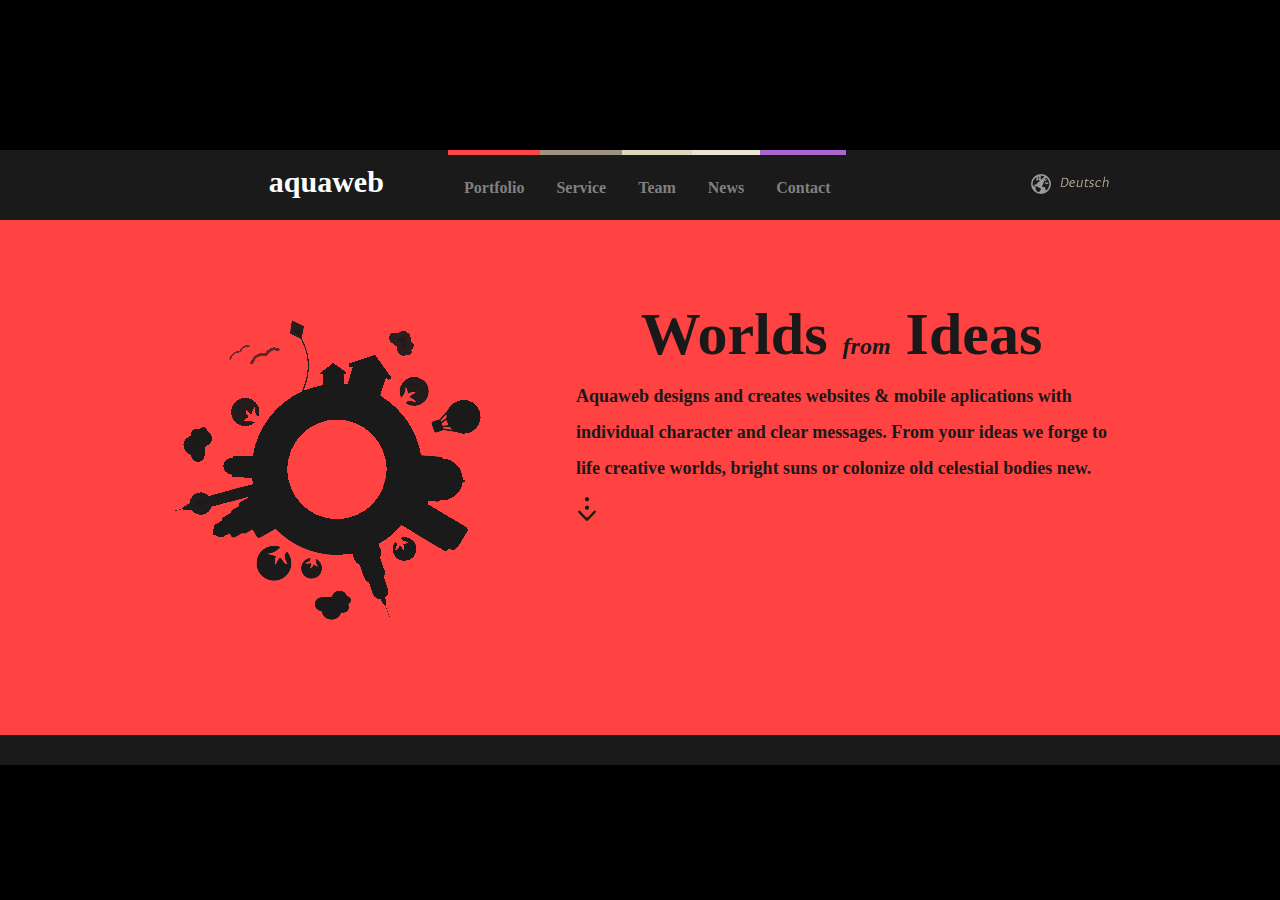
<file: test2/site/index.html>
<!DOCTYPE HTML PUBLIC "-//W3C//DTD HTML 4.01 Transitional//EN"
"http://www.w3.org/TR/html4/loose.dtd">
<html>
<head>
<meta http-equiv="Content-Type" content="text/html; charset=windows-1251">
<title>aquaweb studio</title>
<link href="style.css" rel="stylesheet" type="text/css">
</head>
<body>


<div id="main_div">
	
    <!--insert main menu -->
	<div style="width:100%; height:70px; background-color:#1A1A1A;">
		<div id="logo">
  	 		<a href="index.html"><span>aquaweb</span>
		</div>
        
		<div class="mmenu">
			<div style="border-top:5px solid #FF4444;"><a href="portfolio.html">Portfolio</a></div>
			<div style="border-top:5px solid #9E9381;"><a href="service.html">Service</a></div>
			<div style="border-top:5px solid #DCD6BC;"><a href="team.html">Team</a></div>
			<div style="border-top:5px solid #EBE5D3;"><a href="news.html">News</a></div>
			<div style="border-top:5px solid #AA66CC;"><a href="contact.html">Contact</a></div>
		</div>
        
		<div id="lang">
        	<a href="index.html"><img src="images/lang.gif"></a>
		</div>
	</div>
	<!--end main menu -->

	<!--insert main window -->
	<div id="mwind">
    
		<div id="bigimg">
        	<img src="images/immain.gif">
        </div>
        
    	<div id="bigtxt">
			<span>    	
   	  	 		<p id="headtxtx"><strong>Worlds</strong> <em id="one">from</em> <strong>Ideas</strong></p><br />
			  	<p id="txt">Aquaweb designs and creates websites & mobile aplications with<br /><br />
                			individual character and clear messages. From your ideas we forge to<br /><br />
                            life creative worlds, bright suns or colonize old celestial bodies new.</p><br />
				<p><img src="images/arr_down.gif" width="21" height="29"></p>
 			</span>
		</div>
        
	</div>
	<!--end main window -->

    <!--insert footer -->
    <div style="width:100%; height:30px; background-color:#1A1A1A;">
    </div>
    <!--end footer -->

</div>

</body>
</html>
</file>
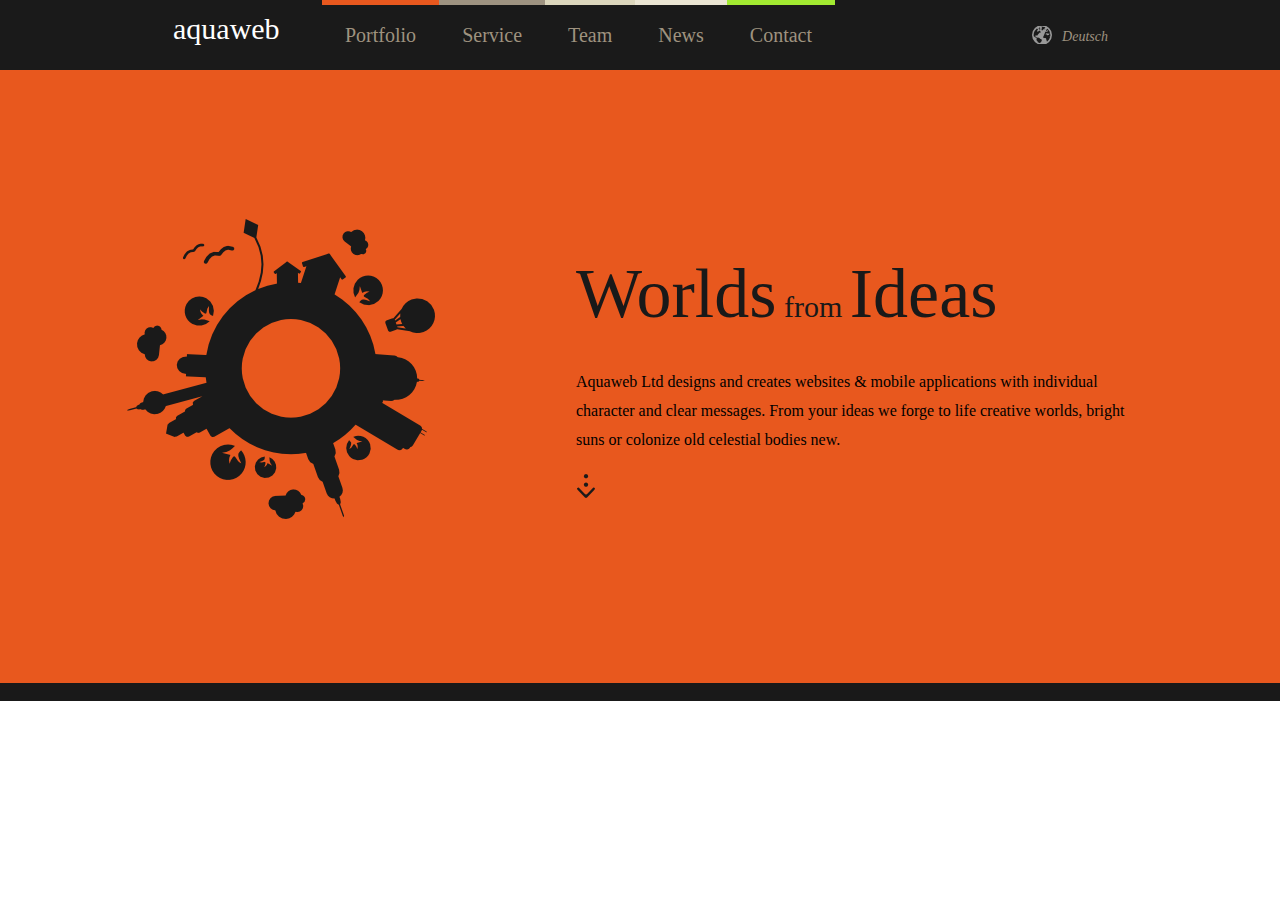
<file: index_1.html>
<!DOCTYPE html>
<html xmlns="http://www.w3.org/1999/xhtml">
<head>
<meta charset="utf-8" />
<!--[if IE]><script src="http://html5shiv.googlecode.com/svn/trunk/html5.js"></script><![endif]-->
<title></title>
<meta name="keywords" content="" />
<meta name="description" content="" />
<link rel="stylesheet" href="css/style.css" type="text/css" media="screen, projection" />
</head>

<body>
<div id="wrapper">
    <header id="header">
        <div class="header_content">
            <h1>aquaweb</h1>
            <ul>
                <li class="button_one" style="background-image: url(img/button_1.png);">
                    <a  href="portfolio.html">Portfolio</a>
                </li>
                <li class="button_two"  style="background-image: url(img/button_2.png);">
                    <a  href="services.html">Service</a>
                </li>
                <li class="button_tree" style="background-image: url(img/button_3.png);">
                    <a  href="team.html">Team</a>
                </li>
                <li class="button_four" style="background-image: url(img/button_4.png);">
                    <a  href="news.html">News</a>
                </li>
                <li  class="button_five" style="background-image: url(img/button_5.png);">
                    <a  href="contacts.html">Contact</a>
                </li>
            </ul>
            <div class="logo">
                <a href="#">Deutsch</a>
            </div>
            <!-- .logo-->
        </div>
        <!-- .header_content-->
    </header>
    <!-- #header-->
    <section id="middle_index_1">
        <div id="container">
            <div id="content">
                <h1>Worlds<span> from </span>Ideas</h1>
                <p>Aquaweb Ltd designs and creates websites & mobile applications with 
                individual character and clear messages. From your ideas we forge to 
                life creative worlds, bright suns or colonize old celestial bodies new.</p>
                <div class="clear">
                </div>
                <a class="next_1" href="#"></a>
            </div>
            <!-- #content-->
            <aside id="sideLeft">
                <img  class="big_logo" alt="" src="img/big_logo_1.png" width="312" height="306">
            </aside>
            <!-- #sideLeft -->
            
        </div>
        <!-- #container-->
    </section>
    <!-- #middle_index_1-->
    
    <footer id="footer-index">
        <div class="footer-content">
        </div>
        <!-- .footer-content -->
    </footer>
    <!-- #footer-index -->
    
</div>
<!-- #wrapper -->

</body>
</html>
</file>
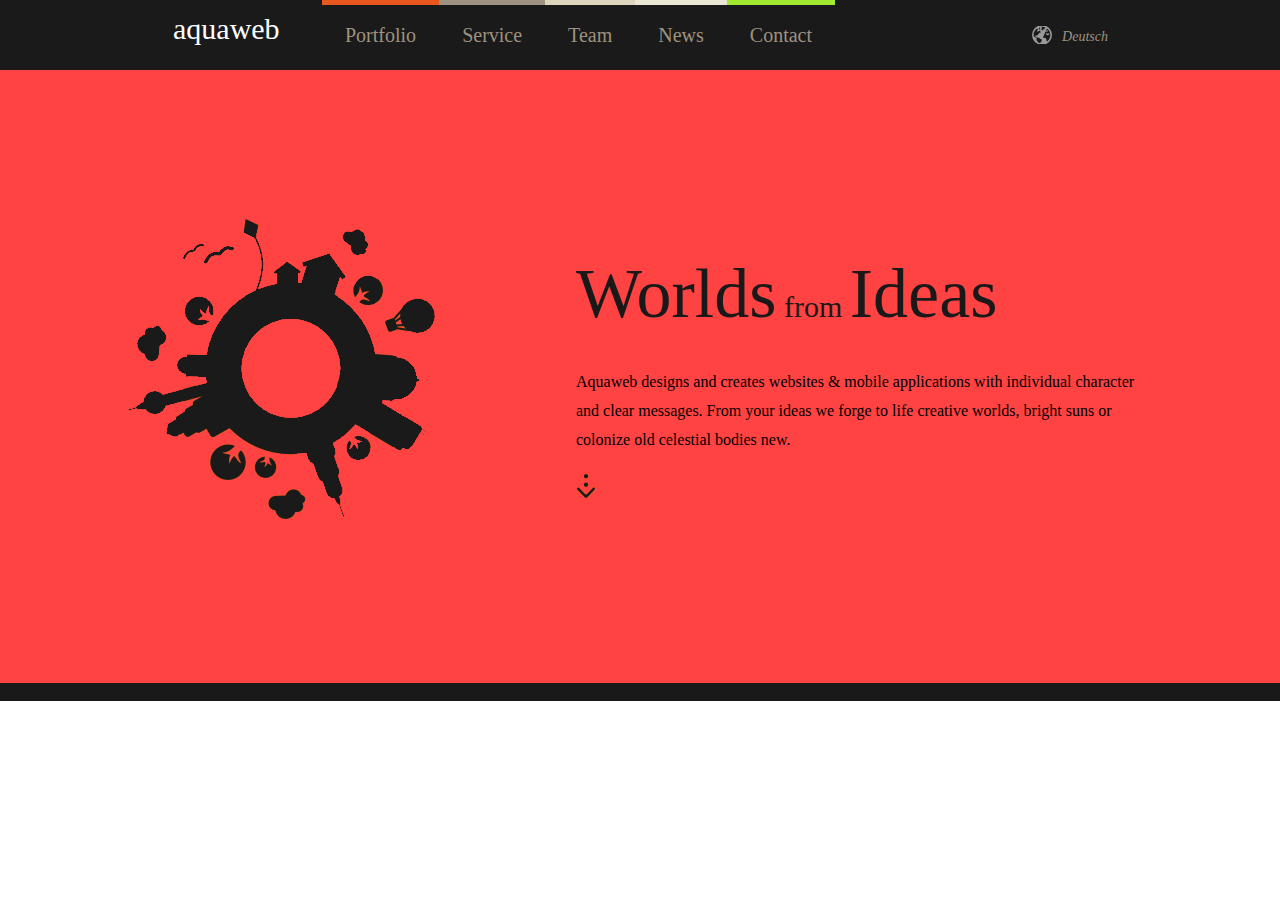
<file: index_2.html>
<!DOCTYPE html>
<html xmlns="http://www.w3.org/1999/xhtml">
<head>
<meta charset="utf-8" />
<!--[if IE]><script src="http://html5shiv.googlecode.com/svn/trunk/html5.js"></script><![endif]-->
<title></title>
<meta name="keywords" content="" />
<meta name="description" content="" />
<link rel="stylesheet" href="css/style.css" type="text/css" media="screen, projection" />
</head>

<body>
<div id="wrapper">
    <header id="header">
        <div class="header_content">
            <h1>aquaweb</h1>
            <ul>
                <li class="button_one" style="background-image: url(img/button_1.png);">
                    <a  href="portfolio.html">Portfolio</a>
                </li>
                <li class="button_two"  style="background-image: url(img/button_2.png);">
                    <a  href="services.html">Service</a>
                </li>
                <li class="button_tree" style="background-image: url(img/button_3.png);">
                    <a  href="team.html">Team</a>
                </li>
                <li class="button_four" style="background-image: url(img/button_4.png);">
                    <a  href="news.html">News</a>
                </li>
                <li  class="button_five" style="background-image: url(img/button_5.png);">
                    <a  href="contacts.html">Contact</a>
                </li>
            </ul>
            <div class="logo">
                <a href="#">Deutsch</a>
            </div>
            <!-- .logo-->
        </div>
        <!-- .header_content-->
    </header>
    <!-- #header-->
    <section id="middle_index_2">
        <div id="container">
            <div id="content">
                <h1>Worlds<span> from </span>Ideas</h1>
                <p>Aquaweb designs and creates websites & mobile applications with 
                individual character and clear messages. From your ideas we forge to 
                life creative worlds, bright suns or colonize old celestial bodies new.</p>
                <div class="clear">
                </div>
                <a class="next_2" href="#"></a>
            </div>
            <!-- #content-->
            <aside id="sideLeft">
                <img  class="big_logo" alt="" src="img/big_logo_2.png" width="312" height="306">
            </aside>
            <!-- #sideLeft -->
            
        </div>
        <!-- #container-->
    </section>
    <!-- #middle_index_2-->
    
    <footer id="footer-index">
        <div class="footer-content">
        </div>
        <!-- .footer-content -->
    </footer>
    <!-- #footer-index -->
    
</div>
<!-- #wrapper -->

</body>
</html>
</file>
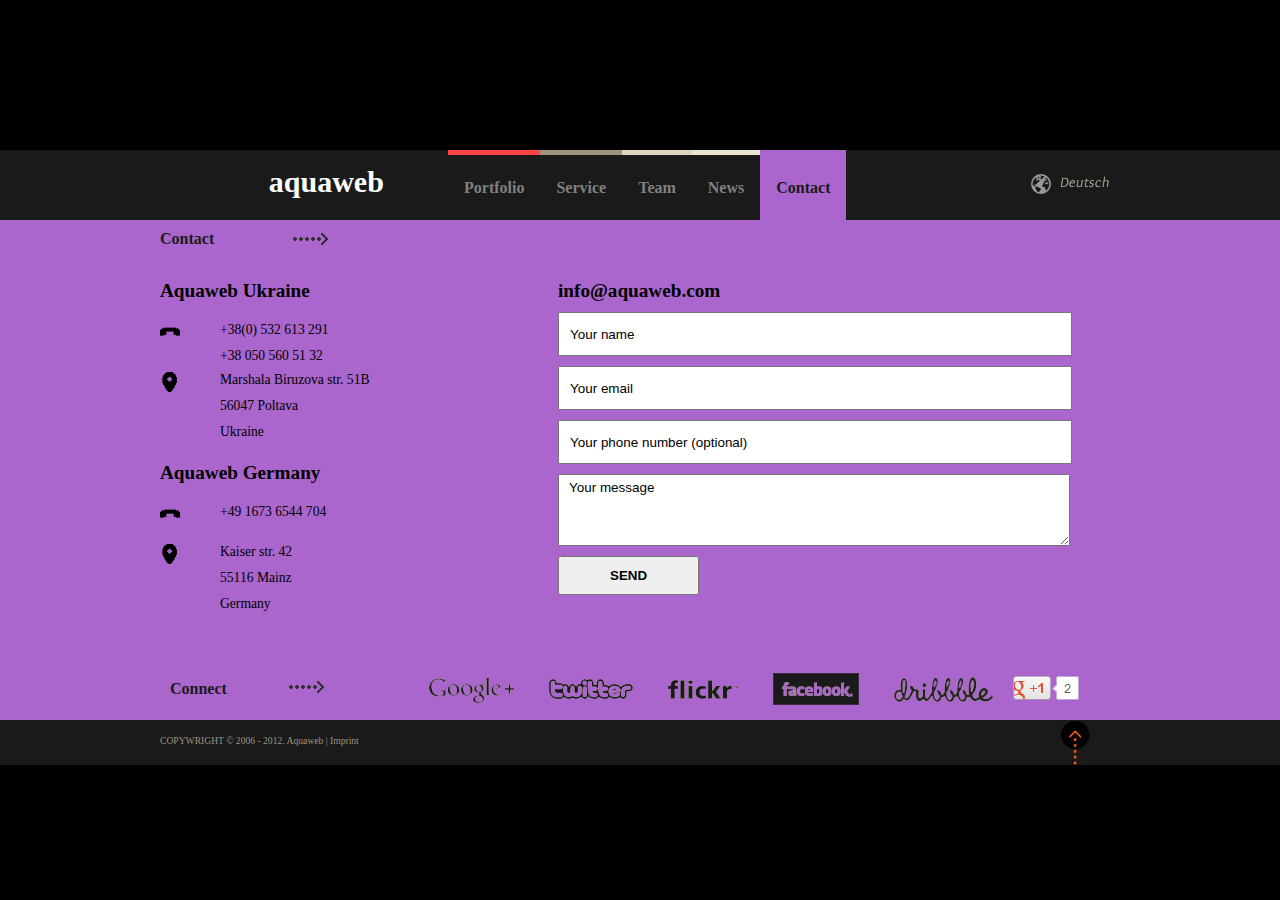
<file: test2/site/contact.html>
<!DOCTYPE HTML PUBLIC "-//W3C//DTD HTML 4.01 Transitional//EN"
"http://www.w3.org/TR/html4/loose.dtd">
<html>
<head>
<meta http-equiv="Content-Type" content="text/html; charset=windows-1251">
<title>aquaweb studio</title>
<link href="style.css" rel="stylesheet" type="text/css">
<script type="text/javascript" src="jquery-1.7.js"></script>
<script type="text/javascript" src="jquery.js"></script>
</head>
<body>


<div id="main_div">

	<!--insert main menu -->
	<div style="width:100%; height:70px; background-color:#1A1A1A;">
		
        <div id="logo">
  	 		<a href="index.html"><span>aquaweb</span>
	    </div>
        
		<div class="mmenu">
 		     <div style="border-top:5px solid #FF4444;"><a href="portfolio.html">Portfolio</a></div>
 		     <div style="border-top:5px solid #9E9381;"><a href="service.html">Service</a></div>
 		     <div style="border-top:5px solid #DCD6BC;"><a href="team.html">Team</a></div>
		     <div style="border-top:5px solid #EBE5D3;"><a href="news.html">News</a></div>
 		     <div class="act" style="background-color:#AA66CC; border-top:5px solid #AA66CC;"><a href="contact.html">Contact</a></div>
		</div>
        
		<div id="lang">
			<a href="index.html"><img src="images/lang.gif"></a>
		</div>
        
	</div>
	<!--end main menu -->

	<!--insert main window -->
	<div id="mwind" style="background-color:#AA66CC; height:500px;">
		<div id="top_border_cont">
			<p id="arrow_black">Contact</p>
		</div>
        <!--insert FORM-->
	    <div class="form">
        	<div class="left_field">
            	<p>Aquaweb Ukraine</p>
                <div id="left_im" style="height:40px">
                	<img src="images/contacts_f_phone.gif" />
                </div>
				<div id="left_koo" style="height:50px">
                	<p>+38(0) 532 613 291</p>
                    <p>+38 050 560 51 32</p>
                </div>
                <div id="left_im">
                	<img src="images/contacts_f_addres.gif" />
                </div>
				<div id="left_koo">
                	<p>Marshala Biruzova str. 51B</p>
                    <p>56047 Poltava</p>
                    <p>Ukraine</p>
                </div>
            	<p>Aquaweb Germany</p>
                <div id="left_im" style="height:30px">
                	<img src="images/contacts_f_phone.gif" />
                </div>
				<div id="left_koo" style="height:40px">
                	<p>+49 1673 6544 704</p>
                </div>
                <div id="left_im">
                	<img src="images/contacts_f_addres.gif" />
                </div>
				<div id="left_koo">
                	<p>Kaiser str. 42</p>
                    <p>55116 Mainz</p>
                    <p>Germany</p>
                </div>
            </div>
            <div class="right_field">
             	<p>info@aquaweb.com</p>
                
                <!--right field of form-->
                <form id="form" action="#" method="post" name="aqwa_form" target="_blank">
                	<p><input type="text" id="name_f" title="input your name" value="Your name" size="60" maxlength="40"></p>
                    <p><input type="text" id="email_f" title="input your e-mail" value="Your email" size="60" maxlength="20"></p>
                    <p><input type="text" id="phone_f" title="input your phone" value="Your phone number (optional)" size="60" maxlength="28"></p>
                    <p><textarea cols="60" rows="6" id="message_f" title="input your message">Your message</textarea></p>
                    <p><input type="submit" id="button_f" value="SEND"></p>

                </form>
            </div>
        </div>
        <!--end FORM-->
        
		<div id="bottom_border_cont">
        	<div><p>Connect</p></div>
            <div><img src="images/arrow_black.gif" / style="margin-top:10px; margin-right:50px;"></div>
            <div><img src="images/contacts_f_logos.gif" /></div>
		</div>

	</div>
    <!--end main window -->
    
    <!--insert footer -->
	<div style="width:100%; height:45px; background-color:#1A1A1A;">
		<div id="footer_cont">
        	<div><p>COPYWRIGHT &copy; 2006 - 2012. Aquaweb | Imprint</p></div>
            <div><img src="images/contacts_f_end.gif" style="" /></div>
		</div>

	</div>
	<!--end footer -->

    
</div>
<!--end main_div -->

</body>
</html>
</file>
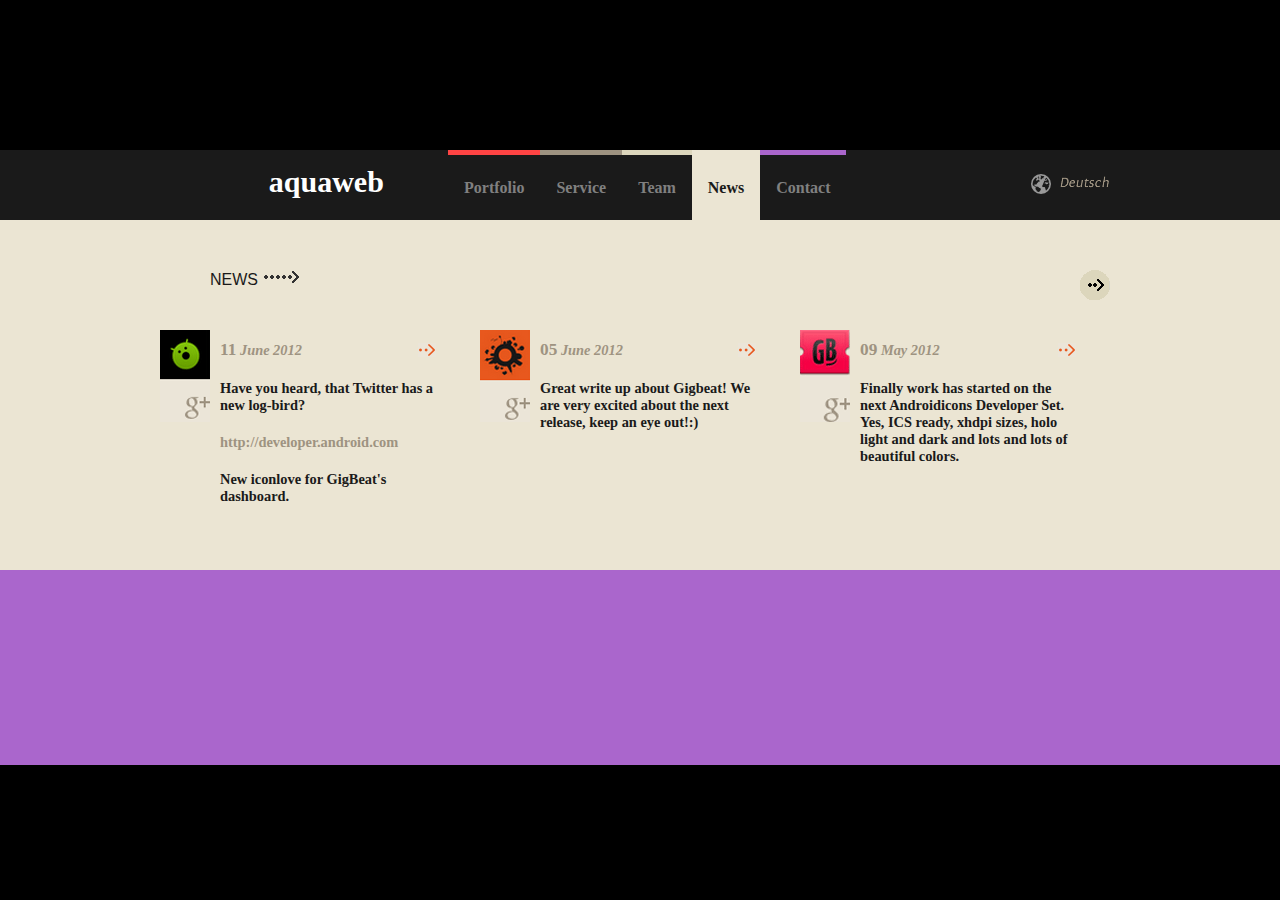
<file: test2/site/news.html>
<!DOCTYPE HTML PUBLIC "-//W3C//DTD HTML 4.01 Transitional//EN"
"http://www.w3.org/TR/html4/loose.dtd">
<html>
<head>
<meta http-equiv="Content-Type" content="text/html; charset=windows-1251">
<title>aquaweb studio</title>
<link href="style.css" rel="stylesheet" type="text/css">
<script type="text/javascript" src="jquery-1.js"></script>
<script type="text/javascript" src="jquery00.js"></script>
</head>
<body>


<div id="main_div">

	<!--insert main menu -->
	<div style="width:100%; height:70px; background-color:#1A1A1A;">
		
        <div id="logo">
  	 		<a href="index.html"><span>aquaweb</span>
	    </div>
        
		<div class="mmenu">
 		     <div style="border-top:5px solid #FF4444;"><a href="portfolio.html">Portfolio</a></div>
 		     <div style="border-top:5px solid #9E9381;"><a href="service.html">Service</a></div>
 		     <div style="border-top:5px solid #DCD6BC;"><a href="team.html">Team</a></div>
		     <div class="act" style="background-color:#EBE5D3; border-top:5px solid #EBE5D3;"><a href="news.html">News</a></div>
 		     <div style="border-top:5px solid #AA66CC;"><a href="contact.html">Contact</a></div>
		</div>
        
		<div id="lang">
			<a href="index.html"><img src="images/lang.gif"></a>
		</div>
        
	</div>
	<!--end main menu -->

	<!--insert main window -->
	<div id="mwind" style="background-color:#EBE5D3;">
	
	    <div class="conteiner" style="height:350px;">
			<div class="hor_scroll" style="position:relative; top:50px;">
				<div id="top_border">
					<span style="color:#1a1a1a; font:1em Arial, Helvetica, sans-serif;">NEWS       <img src="images/arrow_black.gif" /></span>
					<!-- ������ "���������� ��������� �����" -->
					<span id="buttons"><a class="prev browse_news left"></a><a class="next browse_news right"></a></span>
				</div>
 
      <!-- �������� ������� ��� ������� -->
			    <div class="scrollable" style="height:350px;">
                  <!-- �������-������� ��� ������� -->
                  <div class="items">
                    <!-- ������ �����. ����������� 1-3 -->
                    <div>
                      <div align="left"> <span id="st_div_news">
                        <div id="left_img"><img src="images/news_f_1.gif" /> </div>
                        <div id="right_txt">
                          <p id="news_date"><strong>11</strong> <i>June 2012</i></p>
                          <p>Have you heard, that Twitter has a new log-bird?</p>
                          <p style="color:#9e9381;">http://developer.android.com</p>
                          <p>New iconlove for GigBeat's dashboard.</p>
                        </div>
                        </span> <span id="st_div_news">
                        <div id="left_img"><img src="images/news_f_2.gif" /> </div>
                          <div id="right_txt">
                            <p id="news_date"><strong>05</strong> <i>June 2012</i></p>
                            <p>Great write up about Gigbeat! We are very excited about the next release, keep an eye out!:)</p>
                          </div>
                          </span> <span id="st_div_news">
                        <div id="left_img"><img src="images/news_f_3.gif" /> </div>
                            <div id="right_txt">
                              <p id="news_date"><strong>09</strong> <i>May 2012</i></p>
                              <p>Finally work has started on the next Androidicons Developer Set. Yes, ICS ready, xhdpi sizes, holo light and dark and lots and lots of beautiful colors.</p>
                            </div>
                          </span> </div>
                    </div>
                    <!-- ������ �����. ����������� 4-6 -->
                    <div>
                      <div align="left"> <span id="st_div_news">
                        <div id="left_img"><img src="images/news_f_1.gif" /> </div>
                        <div id="right_txt">
                          <p id="news_date"><strong>11</strong> <i>June 2012</i></p>
                          <p>Have you heard, that Twitter has a new log-bird?</p>
                          <p style="color:#9e9381;">http://developer.android.com</p>
                          <p>New iconlove for GigBeat's dashboard.</p>
                        </div>
                        </span> <span id="st_div_news">
                        <div id="left_img"><img src="images/news_f_2.gif" /> </div>
                          <div id="right_txt">
                            <p id="news_date"><strong>05</strong> <i>June 2012</i></p>
                            <p>Great write up about Gigbeat! We are very excited about the next release, keep an eye out!:)</p>
                          </div>
                          </span> <span id="st_div_news">
                        <div id="left_img"><img src="images/news_f_3.gif" /> </div>
                            <div id="right_txt">
                              <p id="news_date"><strong>09</strong> <i>May 2012</i></p>
                              <p>Finally work has started on the next Androidicons Developer Set. Yes, ICS ready, xhdpi sizes, holo light and dark and lots and lots of beautiful colors.</p>
                            </div>
                          </span> </div>
                    </div>
                  </div>
			      <!-- ����� �������-������� ��� ������� -->
                </div>
		      <!-- ����� �������� ������� ��� ������� --> 
                
              <!--        </div>
             ����� class="hor_scroll" -->
		    </div>
			<!-- ����� class="conteiner" -->
        
	</div>
    <!--end main window -->
    
    <!--insert footer -->
	<div style="width:100%; height:195px; background-color:#AA66CC;">
	</div>
	<!--end footer -->

    
</div>
<!--end main_div -->


<script> 
// execute your scripts when the DOM is ready. this is mostly a good habit
$(function() {
	// initialize scrollable
	$(".scrollable").scrollable();
});
</script>

</body>
</html>
</file>
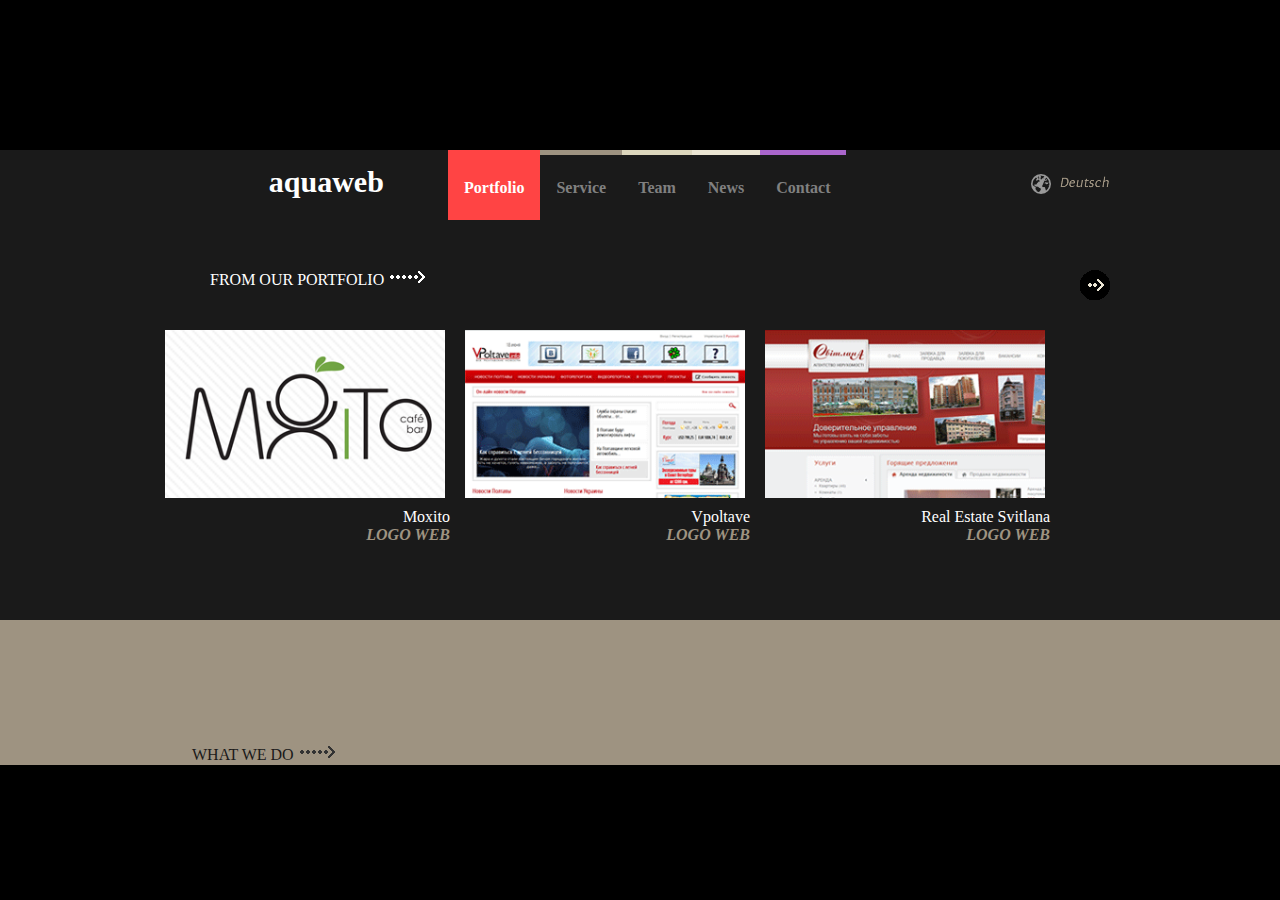
<file: test2/site/portfolio.html>
<!DOCTYPE HTML PUBLIC "-//W3C//DTD HTML 4.01 Transitional//EN"
"http://www.w3.org/TR/html4/loose.dtd">
<html>
<head>
<meta http-equiv="Content-Type" content="text/html; charset=windows-1251">
<title>aquaweb studio</title>
<link href="style.css" rel="stylesheet" type="text/css">
<script type="text/javascript" src="jquery-1.js"></script>
<script type="text/javascript" src="jquery00.js"></script>
</head>
<body>


<div id="main_div">

	<!--insert main menu -->
	<div style="width:100%; height:70px; background-color:#1A1A1A;">
		
        <div id="logo">
  	 		<a href="index.html"><span>aquaweb</span>
	    </div>
        
		<div class="mmenu">
 		     <div class="act" style="background-color:#FF4444; border-top:5px solid #FF4444;"><a href="portfolio.html">Portfolio</a></div>
 		     <div style="border-top:5px solid #9E9381;"><a href="service.html">Service</a></div>
 		     <div style="border-top:5px solid #DCD6BC;"><a href="team.html">Team</a></div>
		     <div style="border-top:5px solid #EBE5D3;"><a href="news.html">News</a></div>
 		     <div style="border-top:5px solid #AA66CC;"><a href="contact.html">Contact</a></div>
		</div>
        
		<div id="lang">
			<a href="index.html"><img src="images/lang.gif"></a>
		</div>
        
	</div>
	<!--end main menu -->

	<!--insert main window -->
	<div id="mwind" style="background-color:#1a1a1a;">
	
	    <div class="conteiner">
			<div class="hor_scroll" style="position:relative; top:50px;">
				<div id="top_border">
					<span style="color:#fff; font:1em Maiandra GD, Century, Georgia, Cambria, Tahoma;">FROM OUR PORTFOLIO    <img src="images/arrow_white.gif" /></span>
					<!-- ������ "���������� ��������� �����" -->
					<span id="buttons"><a class="prev browse_portfolio left"></a><a class="next browse_portfolio right"></a></span>
				</div>
 
      <!-- �������� ������� ��� ������� --> 
				<div class="scrollable">   
   
					<!-- �������-������� ��� ������� --> 
					<div class="items"> 
						<!-- ������ �����. ����������� 1-3 --> 
						<div> 
							<div align="right">
								<span id="st_div"><img src="images/port_f_1.png" /><span class="bottext">Moxito<br /><p>LOGO WEB</p></span>
                				</span>
					    		<span id="st_div"><img src="images/port_f_2.png" /><span class="bottext">Vpoltave<br /><p>LOGO WEB</p></span>
								</span>
								<span id="st_div"><img src="images/port_f_3.png" /><span class="bottext">Real Estate Svitlana<p>LOGO WEB</p></span>
								</span>
                            </div>
                        </div>
                        <!-- ������ �����. ����������� 4-6 --> 
                        <div>
                            <div align="right">
                                <span id="st_div"><img src="images/port_f_4.png" /><span class="bottext">Moxito 2<br /><p>LOGO WEB</p></span>
                                </span>
                                <span id="st_div"><img src="images/port_f_5.png" /><span class="bottext">Moxito 3<br /><p>LOGO WEB</p></span>
                                </span>
                                <span id="st_div"><img src="images/port_f_6.png" /><span class="bottext">Moxito 4<p>LOGO WEB</p></span>
                                </span>
                            </div>
                        </div> 
                    </div> 
                    <!-- ����� �������-������� ��� ������� --> 
        
                </div>
                <!-- ����� �������� ������� ��� ������� --> 
                
<!--		</div> 
             ����� class="hor_scroll" -->

		</div>
        <!-- ����� class="conteiner" -->
        
	</div>
    <!--end main window -->
    
    <!--insert footer -->
	<div style="width:100%; height:145px; background-color:#9e9381;">
    	<span style=" color:#1a1a1a; font:1em Maiandra GD, Century, Georgia, Cambria, Tahoma; position:relative; top:125px; left:15%;">WHAT WE DO   <img src="images/arrow_black.gif" />
		</span>
	</div>
	<!--end footer -->

    
</div>
<!--end main_div -->


<script> 
// execute your scripts when the DOM is ready. this is mostly a good habit
$(function() {
	// initialize scrollable
	$(".scrollable").scrollable();
});
</script>

</body>
</html>
</file>
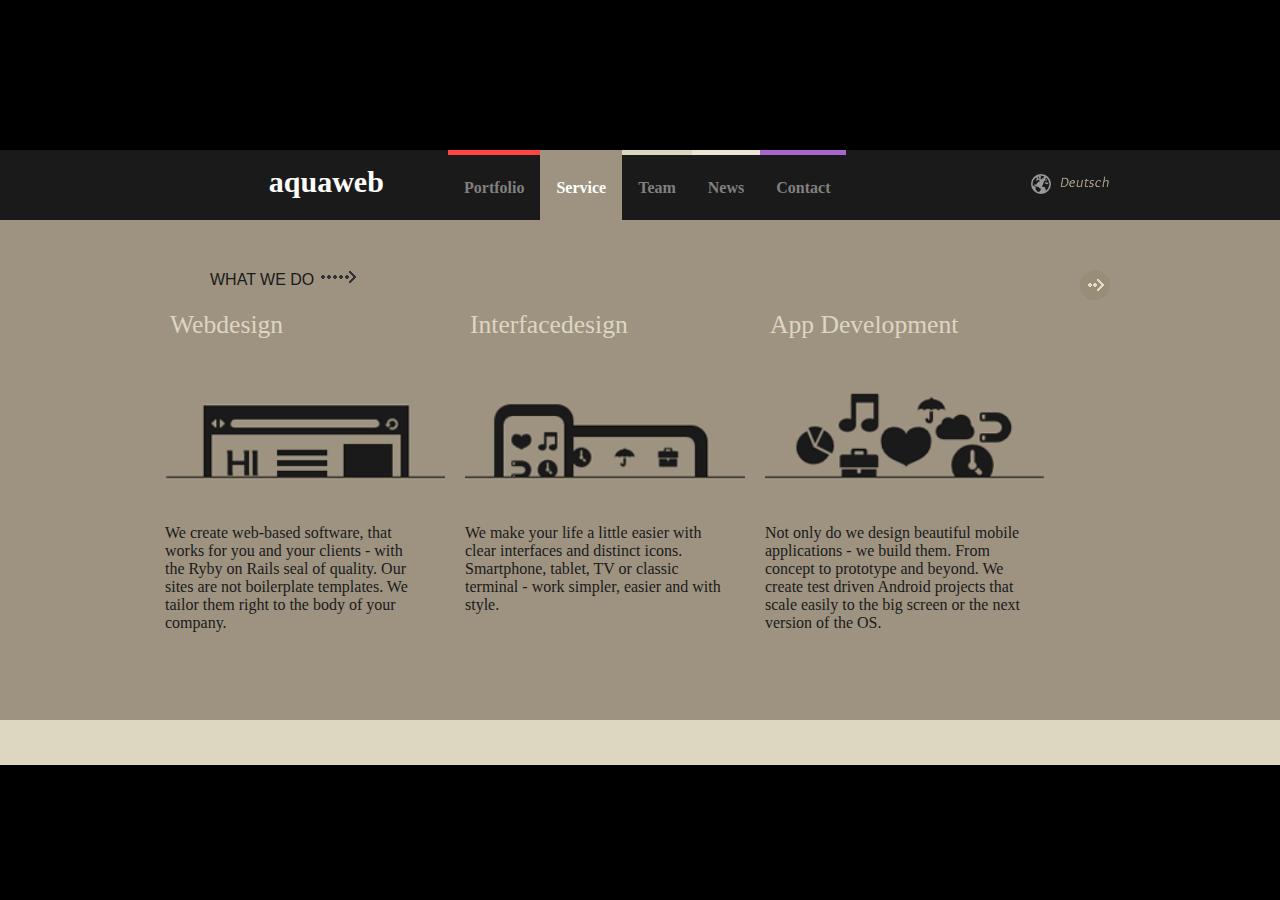
<file: test2/site/service.html>
<!DOCTYPE HTML PUBLIC "-//W3C//DTD HTML 4.01 Transitional//EN"
"http://www.w3.org/TR/html4/loose.dtd">
<html>
<head>
<meta http-equiv="Content-Type" content="text/html; charset=windows-1251">
<title>aquaweb studio</title>
<link href="style.css" rel="stylesheet" type="text/css">
<script type="text/javascript" src="jquery-1.js"></script>
<script type="text/javascript" src="jquery00.js"></script>
</head>
<body>


<div id="main_div">

	<!--insert main menu -->
	<div style="width:100%; height:70px; background-color:#1A1A1A;">
		
        <div id="logo">
  	 		<a href="index.html"><span>aquaweb</span>
	    </div>
        
		<div class="mmenu">
 		     <div style="border-top:5px solid #FF4444;"><a href="portfolio.html">Portfolio</a></div>
 		     <div class="act" style="background-color:#9E9381; border-top:5px solid #9E9381;"><a href="service.html">Service</a></div>
 		     <div style="border-top:5px solid #DCD6BC;"><a href="team.html">Team</a></div>
		     <div style="border-top:5px solid #EBE5D3;"><a href="news.html">News</a></div>
 		     <div style="border-top:5px solid #AA66CC;"><a href="contact.html">Contact</a></div>
		</div>
        
		<div id="lang">
			<a href="index.html"><img src="images/lang.gif"></a>
		</div>
        
	</div>
	<!--end main menu -->

	<!--insert main window -->
	<div id="mwind" style="background-color:#9e9381;">
	
	    <div class="conteiner" style="height:500px;">
			<div class="hor_scroll" style="position:relative; top:50px;">
				<div id="top_border">
					<span style="color:#1a1a1a; font:1em Arial, Helvetica, sans-serif;">WHAT WE DO   <img src="images/arrow_black.gif" /></span>
					<!-- ������ "����������, ��������� �����" -->
					<span id="buttons"><a class="prev browse_service left"></a><a class="next browse_service right"></a></span>
				</div>
 
      <!-- �������� ������� ��� ������� --> 
				<div class="scrollable" style="height:380px;">   
   
					<!-- �������-������� ��� ������� --> 
	  <div class="items"> 
						<!-- ������ �����. ����������� 1-3 --> 
						<div> 
							<div align="left">
								<span id="st_div" style="height:300px;">
                                	<span class="toptext">Webdesign</span><br />
                                	<img src="images/services_f_1.png" />
                                    <span class="bottext" style="color:#1a1a1a; display:block; float:left; padding:0px;">We create web-based software, that works for you and your clients - with the Ryby on Rails seal of quality. Our sites are not boilerplate templates. We tailor them right to the body of your company.
                                    </span><br />
                				</span>
								<span id="st_div" style="height:300px;">
                                	<span class="toptext">Interfacedesign</span><br />
                                	<img src="images/services_f_2.png" />
                                    <span class="bottext" style="color:#1a1a1a; display:block; float:left; padding:0px;">We make your life a little easier with clear interfaces and distinct icons. Smartphone, tablet, TV or classic terminal - work simpler, easier and with style.
                                    </span><br />
               				  	</span>
								<span id="st_div" style="height:300px;">
                                	<span class="toptext">App Development</span><br />
                                	<img src="images/services_f_3.png" />
                                    <span class="bottext" style="color:#1a1a1a; display:block; float:left; padding:0px;">Not only do we design beautiful mobile applications - we build them. From concept to prototype and beyond. We create test driven Android projects that scale easily to the big screen or the next version of the OS.
                                    </span><br />
                				</span>
                          </div>
                        </div>
                        <!-- ������ �����. ����������� 4-6 --> 
                        <div>
                            <div align="left">
								<span id="st_div" style="height:300px;">
                                	<span class="toptext">Webdesign</span><br />
                                	<img src="images/services_f_1.png" />
                                    <span class="bottext" style="color:#1a1a1a; display:block; float:left; padding:0px;">We create web-based software, that works for you and your clients - with the Ryby on Rails seal of quality. Our sites are not boilerplate templates. We tailor them right to the body of your company.
                                    </span><br />
                				</span>
								<span id="st_div" style="height:300px;">
                                	<span class="toptext">App Development</span><br />
                                	<img src="images/services_f_3.png" />
                                    <span class="bottext" style="color:#1a1a1a; display:block; float:left; padding:0px;">Not only do we design beautiful mobile applications - we build them. From concept to prototype and beyond. We create test driven Android projects that scale easily to the big screen or the next version of the OS.
                                    </span><br />
                				</span>
								<span id="st_div" style="height:300px;">
                                	<span class="toptext">Interfacedesign</span><br />
                                	<img src="images/services_f_2.png" />
                                    <span class="bottext" style="color:#1a1a1a; display:block; float:left; padding:0px;">We make your life a little easier with clear interfaces and distinct icons. Smartphone, tablet, TV or classic terminal - work simpler, easier and with style.
                                    </span><br />
               				  	</span>
                            </div>
                        </div> 
                    </div> 
                    <!-- ����� �������-������� ��� ������� --> 
        
                </div>
              <!-- ����� �������� ������� ��� ������� --> 
                
<!--        </div>
             ����� class="hor_scroll" -->

		</div>
        <!-- ����� class="conteiner" -->
        
	</div>
    <!--end main window -->
    
    <!--insert footer -->
	<div style="width:100%; height:45px; background-color:#ddd6c0;">
	</div>
	<!--end footer -->

    
</div>
<!--end main_div -->


<script> 
// execute your scripts when the DOM is ready. this is mostly a good habit
$(function() {
	// initialize scrollable
	$(".scrollable").scrollable();
});
</script>

</body>
</html>
</file>
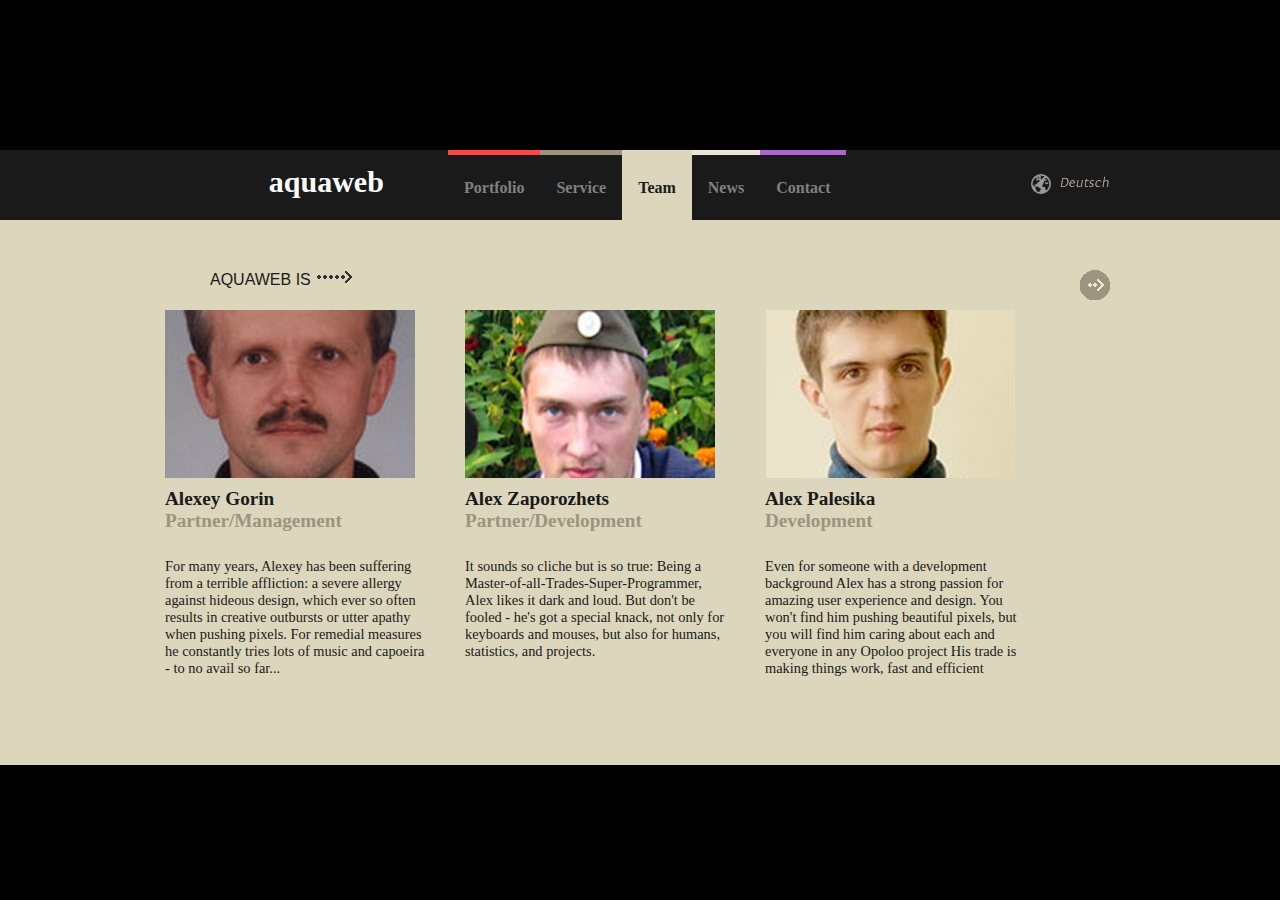
<file: test2/site/team.html>
<!DOCTYPE HTML PUBLIC "-//W3C//DTD HTML 4.01 Transitional//EN"
"http://www.w3.org/TR/html4/loose.dtd">
<html>
<head>
<meta http-equiv="Content-Type" content="text/html; charset=windows-1251">
<title>aquaweb studio</title>
<link href="style.css" rel="stylesheet" type="text/css">
<script type="text/javascript" src="jquery-1.js"></script>
<script type="text/javascript" src="jquery00.js"></script>
</head>
<body>


<div id="main_div">

	<!--insert main menu -->
	<div style="width:100%; height:70px; background-color:#1A1A1A;">
		
        <div id="logo">
  	 		<a href="index.html"><span>aquaweb</span>
	    </div>
        
		<div class="mmenu">
 		     <div style="border-top:5px solid #FF4444;"><a href="portfolio.html">Portfolio</a></div>
 		     <div style="border-top:5px solid #9E9381;"><a href="service.html">Service</a></div>
 		     <div class="act" style="border-top:5px solid #DCD6BC; background-color:#DCD6BC;"><a href="team.html">Team</a></div>
		     <div style="border-top:5px solid #EBE5D3;"><a href="news.html">News</a></div>
 		     <div style="border-top:5px solid #AA66CC;"><a href="contact.html">Contact</a></div>
		</div>
        
		<div id="lang">
			<a href="index.html"><img src="images/lang.gif"></a>
		</div>
        
	</div>
	<!--end main menu -->

	<!--insert main window -->
	<div id="mwind" style="background-color:#dcd6bc; height:545px;">
	
	    <div class="conteiner" style="height:570px;">
			<div class="hor_scroll" style="position:relative; top:50px;">
				<div id="top_border">
					<span style="color:#1a1a1a; font:1em Arial, Helvetica, sans-serif;">AQUAWEB IS   <img src="images/arrow_black.gif" /></span>
					<!-- ������ "���������� ��������� �����" -->
					<span id="buttons"><a class="prev browse_team left"></a><a class="next browse_team right"></a></span>
				</div>
 
      <!-- �������� ������� ��� ������� --> 
				<div class="scrollable" style="height:550px;">   
   
					<!-- �������-������� ��� ������� --> 
					<div class="items"> 
						<!-- ������ �����. ����������� 1-3 --> 
						<div> 
							<div align="left">
								<span id="st_div_team" style="height:300px;">
                                	<img src="images/team_f_1.jpg" width="250" style="margin-top:0px;" />
                                	<span class="nametext">Alexey Gorin<br /><p>Partner/Management</p></span><br />
                                    <span class="bottext" style="color:#1a1a1a; margin-top:10px; height:230px; display:block; float:left; padding:0px; font-size:.9em;">For many years, Alexey has been suffering from a terrible affliction: a severe allergy against hideous design, which ever so often results in creative outbursts or utter apathy when pushing pixels. For remedial measures he constantly tries lots of music and capoeira - to no avail so far...
                                    </span><br />
								</span>
								<span id="st_div_team" style="height:300px;">
                                	<img src="images/team_f_2.jpg" width="250" style="margin-top:0px;" />
                                	<span class="nametext">Alex Zaporozhets<br /><p>Partner/Development</p></span><br />
                                    <span class="bottext" style="color:#1a1a1a; margin-top:10px; height:230px; display:block; float:left; padding:0px; font-size:.9em;">It sounds so cliche but is so true: Being a Master-of-all-Trades-Super-Programmer, Alex likes it dark and loud. But don't be fooled - he's got a special knack, not only for keyboards and mouses, but also for humans, statistics, and projects.
                                    </span><br />
								</span>
								<span id="st_div_team" style="height:300px;">
                                	<img src="images/team_f_3.jpg" width="250" style="margin-top:0px;" />
                                	<span class="nametext">Alex Palesika<br /><p>Development</p></span><br />
                                    <span class="bottext" style="color:#1a1a1a; margin-top:10px; height:230px; display:block; float:left; padding:0px; font-size:.9em;">Even for someone with a development background Alex has a strong passion for amazing user experience and design. You won't find him pushing beautiful pixels, but you will find him caring about each and everyone in any Opoloo project His trade is making things work, fast and efficient
                                    </span><br />
								</span>
                          </div>
                        </div>
                        <!-- ������ �����. ����������� 4-6 --> 
                        <div>
                            <div align="left">
								<span id="st_div_team" style="height:300px;">
                                	<img src="images/team_f_4.jpg" width="250" style="margin-top:0px;" />
                                	<span class="nametext">Svetlana Trinyak<br /><p>Design</p></span><br />
                                    <span class="bottext" style="color:#1a1a1a; margin-top:10px; height:230px; display:block; float:left; padding:0px; font-size:.9em;">Our talented nestling not only makes for a raise in our proportion of females - she's also on a rampage, fully equipped with expert knowledge and experience, to prune the internet of humdrum, boresome websites. She's a whirlwind, too, when it comes to dance-offs in dimly lit rock establishments.
                                    </span><br />
								</span>
								<span id="st_div_team" style="height:300px;">
                                	<img src="images/team_f_3.jpg" width="250" style="margin-top:0px;" />
                                	<span class="nametext">Alex Palesika<br /><p>Development</p></span><br />
                                    <span class="bottext" style="color:#1a1a1a; margin-top:10px; height:230px; display:block; float:left; padding:0px; font-size:.9em;">Even for someone with a development background Alex has a strong passion for amazing user experience and design. You won't find him pushing beautiful pixels, but you will find him caring about each and everyone in any Opoloo project His trade is making things work, fast and efficient
                                    </span><br />
								</span>
								<span id="st_div_team" style="height:300px;">
                                	<img src="images/team_f_2.jpg" width="250" style="margin-top:0px;" />
                                	<span class="nametext">Alex Zaporozhets<br /><p>Partner/Development</p></span><br />
                                    <span class="bottext" style="color:#1a1a1a; margin-top:10px; height:230px; display:block; float:left; padding:0px; font-size:.9em;">It sounds so cliche but is so true: Being a Master-of-all-Trades-Super-Programmer, Alex likes it dark and loud. But don't be fooled - he's got a special knack, not only for keyboards and mouses, but also for humans, statistics, and projects.
                                    </span><br />
								</span>
                            </div>
                        </div> 
                    </div> 
                    <!-- ����� �������-������� ��� ������� --> 
        
                </div>
                <!-- ����� �������� ������� ��� ������� --> 
                
<!--        </div>
             ����� class="hor_scroll" -->

		</div>
        <!-- ����� class="conteiner" -->
        
	</div>
    <!--end main window -->
    
    <!--insert footer -->
	<div style="width:100%; height:0px; background-color:#ddd6c0;">
	</div>
	<!--end footer -->

    
</div>
<!--end main_div -->


<script> 
// execute your scripts when the DOM is ready. this is mostly a good habit
$(function() {
	// initialize scrollable
	$(".scrollable").scrollable();
});
</script>

</body>
</html>
</file>
<file: test2/site/style.css>
@charset "windows-1251";
/* CSS Document */

body {
	background-color:#000000;
	font-family:Maiandra GD, Century, Georgia, Cambria, Tahoma;
	font-size:100%;
	min-width:800px;
	min-height:500px;
}

* {
	margin:0;
	padding:0;
}

div { 
	outline: none;
}

#main_div {
   position: absolute;
   top: 50%;
   left: 50%;
   width: 100%;
   height: 615px;
   margin-left: -50%;
   margin-top: -300px;
}

#logo {
	float:left;
	width:35%; 
	height:70px;
}

#logo span {
	position:relative;
	left:60%;
	top:15px;
	font-size:30px;
	font-weight:bold;
	font-family:Maiandra GD, Century, Georgia, Cambria, Tahoma;
}

#logo a { 
	color:#FFFFFF; 
	text-decoration:none;
}

#lang {
	float:left;
	display:block;
	width:18%; 
	height:70px;
	color:#808080;
}

#lang img {
	float:left;
	position:relative;
	top:20px;
	border:none;
}

#lang a {
	text-decoration:none;
	border:none;
}

.mmenu {
	width:45%;
	height:70px;
	float:left;
	min-width:450px;
}

.mmenu div {
	float:left;
	line-height:65px;
	vertical-align:middle;
	padding: 0 1em 0 1em;
/*	font:normal;
	font-family: Maiandra GD, Century, Georgia, Cambria, Tahoma;
*/	text-align:center;

}
.mmenu div a { color:#808080; text-decoration:none; font-weight:bold;}
.mmenu div a:hover, .mmenu div.act a { color:#FFF;}
.mmenu div.act a[href *= 'team'] { color:#1A1A1A;}
.mmenu div.act a[href *= 'news'] { color:#1A1A1A;}
.mmenu div.act a[href *= 'contact'] { color:#1A1A1A;}

.act { 
	color:#FFF;
}

#mwind {
	width:100%;
	height:515px;
	background-color:#FF4343;
}

#bigimg {
	float:left;
	width:45%; 
	height:500px;
}

#bigimg img {
	float:left;
	position:relative;
	left:30%;
	top:100px;
}

#bigtxt {
	float:left;
	width:55%; 
	height:530px;
}

#bigtxt span {
	float:left;
	position:relative;
	left:0px;
	top:80px;
	color:#191919;
}

#headtxtx {
	text-align:center;
	font-size:60px;
}

#one {
	font-size:24px;
	font-weight:bold;
}

#txt {
	font-size:18px;
	font-weight:bold;
	line-height:18px;
}



/*FOR PORTFOLIO PAGE*/
.conteiner {
	width:980px;
	height:400px;
	margin:0 auto;
}

#top_border {
	position:relative;
	width:980px;
	height:40px;
	margin:0px;
	/*text-transform:uppercase;*/
	font-weight:bold;
	padding: 0px;
}

/*for page portfolio, services*/
span#st_div {
	float:left;
	width:300px;
}
#st_div p {
	color:#9e9381;
	font-style:italic;
	font-weight:bold;
}
#st_div img {
	width:280px;
}

/*for page team*/
span#st_div_team {
	float:left;
	width:300px;
}
#st_div_team p {
	color:#9e9381;
	font-weight:bold;
}

/*for page news*/
span#st_div_news {
	float:left;
	width:300px;
	height:200px;
	padding:0px;
	margin:20px 10px 0px 10px;
}
#st_div_news div#left_img {
	width:50px;
	height:198px;

}
#st_div_news div#left_img img {
	padding:0px;
	margin:0px;
}
#st_div_news div#right_txt {
	float:left;
	width:246px;
	height:198px;
}
#st_div_news p {
	color:#1a1a1a;
	font-size:.9em;
	font-weight:bold;
	margin:10px 20px 20px 10px;
}
#st_div_news p strong {
	font-size:1.2em;
}
p#news_date {
	color:#9e9381;
	background-image:url(images/news_arr.gif);
	background-repeat:no-repeat;
	background-position:right;
}

/*for contact page*/
div#top_border_cont {
	width:980px;
	height:50px;
	margin:0 auto;
}
div#top_border_cont p {
	color:#1a1a1a;
	font-size:1em;
	font-family:Maiandra GD, Century, Georgia, Cambria, Tahoma;
	font-weight:bold;
	padding:10px;
}
div.form {
	width:980px;
	height:400px;
	margin:0 auto;
}
div.left_field {
	float:left;
	width:398px;
	height:398px;
}
div.right_field {
	float:left;
	width:570px;
	height:398px;
}
.form p {
	font-size:1.2em;
	font-weight:bold;
	font-family:Maiandra GD, Century, Georgia, Cambria, Tahoma;
	margin:10px;
	padding:0px;
}
#name_f, #email_f, #phone_f {
	width:500px;
	height:30px;
	font-size:.7em;
	padding:5px 0px 5px 10px;
}
#message_f {
	width:500px;
	height:60px;
	padding:5px 0px 5px 10px;
	font-size:.7em;
	font-family:Arial, Helvetica, sans-serif;
}
#button_f {
	padding:10px 50px 10px 50px;
	font-weight:bold;
}
.left_field div#left_im {
	float:left;
	width:50px;
	height:90px;
}
.left_field div#left_im img {
	width:20px;
}
div#left_im{
	padding:10px 0px 0px 10px;
}
.left_field div#left_koo {
	float:left;
	width:330px;
	height:100px;
}
.left_field div#left_koo p {
	font-size:.85em;
	font-weight:500;
}
img#logos_img {
	float:right;
	width:600px;
	margin:0px;
	padding:0px;
}
div#bottom_border_cont {
	width:980px;
	height:50px;
	margin:0 auto;
}
#bottom_border_cont img {
	padding:0px;
	margin:0px 0px 0px 50px;
	float:left;
}
#bottom_border_cont p {
	color:#1a1a1a;
	font-size:1em;
	font-family:Maiandra GD, Century, Georgia, Cambria, Tahoma;
	font-weight:bold;
	padding:10px;
	margin:0px 0px 0px 10px;
	float:left;
}
#footer_cont {
	width:980px;
	height:50px;
	margin:0 auto;
}
#footer_cont img {
	float:left;
	padding:0px;
	margin:0px 0px 0px 50px;
	height:45px;
}
#footer_cont p {
	color:#9e9381;
	font-size:.6em;
	font-family:Maiandra GD, Century, Georgia, Cambria, Tahoma;
	padding:15px 0px 0px 0px;
	margin:0px 0px 0px 10px;
	float:left;
	width:850px;
	height:35px;
}

/***************************************************/

#arrow_black {
	background-image:url(images/arrow_black.gif);
	background-repeat:no-repeat;
	background-position:right;
	margin-right:800px;
}

span.toptext {
	width:280px;
	height:50px;
	font-family: Maiandra GD, Century, Georgia, Cambria, Tahoma;
	font-size:1.6em;
	padding:20px;
	color:#ddd6c0;
}

span.bottext {
	width:260px;
	height:150px;
	padding:0px;
	font-family: Maiandra GD, Century, Georgia, Cambria, Tahoma;
	font-size:1em;
	color:#fff;
	margin:20px 10px 0px 15px;
}

span.nametext {
	width:280px;
	height:20px;
	padding:0px;
	font-family: Maiandra GD, Century, Georgia, Cambria, Tahoma;
	font-weight:bold;
	font-size:1.2em;
	color:#1a1a1a;
	margin:0px 0px 0px 15px;
}

span.nametext p {
	width:280px;
	height:20px;
	color:#9e9381;
	font-family: Maiandra GD, Century, Georgia, Cambria, Tahoma;
	font-size:1em;
	font-style:normal;
	margin:0px 0px 0px 15px;
}


/*********************************/

/* this makes it possible to add next button beside scrollable */
.scrollable {
	float:left;	
}

/* prev, next, prevPage and nextPage buttons */
a.browse_portfolio { background: url(images/hori_lar_portfolio.png) no-repeat; }
a.browse_service   { background: url(images/hori_lar_services.png) no-repeat;  }
a.browse_team      { background: url(images/hori_lar_team.png) no-repeat;      }
a.browse_news      { background: url(images/hori_lar_news.png) no-repeat;      }

a.left, a.right {
	display:block;
	width:30px;
	height:30px;
	float:left;
	margin:40px 10px;
	cursor:pointer;
}

span#buttons a {
	position:relative;
	width:30px;
	height:30px;
	padding:0px;
	margin:0px;
	top:0px;
	left:900px;
}

/* right */
a.right 	{ background-position: 0 -30px; clear:right; margin-right: 0px;}
a.right:hover 	{ background-position:-30px -30px; }
a.right:active 	{ background-position:-60px -30px; } 


/* left */
a.left			{ margin-left: 0px; } 
a.left:hover  	{ background-position:-30px 0; }
a.left:active  	{ background-position:-60px 0; }


/* disabled navigational button ���� �������, �� ������ ��������� ����� ������ �����*/
a.disabled {
	visibility:hidden !important;		
}

/*
	root element for the scrollable.
	when scrolling occurs this element stays still.
*/
.scrollable {

	/* required settings */
	position:relative;
	overflow:hidden;
	width: 980px;               /*������� �������������*/
	height:270px;               /*������� �������������*/
}

/*
	root element for scrollable items. Must be absolutely positioned
	and it should have a extremely large width to accomodate scrollable items.
	it's enough that you set the width and height for the root element and
	not for this element.
*/
.scrollable .items {
	/* this cannot be too large */
	width:20000em;
	position:absolute;
	clear:both;
}

.items div {
	float:left;
	width:980px;                /* ������ 1 �������� � ��������� */
}

/* single scrollable item */
.scrollable img {
	float:left;
	margin-top: 20px;
	margin-right: 10px;
	margin-bottom: 10px;
	margin-left: 15px;
/*	width:297px;
	height:178px;
*/}
</file>
<file: css/style.css>
body, div, dl, dt, dd, ul, ol, li, h1, h2, h3, h4, h5, h6, pre, form, fieldset, input, textarea, p, blockquote, th, td {
	margin: 0;
	padding: 0;
    _padding: 0;
}
table {
	border-collapse: collapse;
	border-spacing: 0;
}
fieldset, img {
	border: 0;
}
address, caption, cite, code, dfn, em, strong, th, var {
	font-style: normal;
	font-weight: normal;
}
ol, ul {
	list-style: none;
}
caption, th {
	text-align: left;
}
h1, h2, h3, h4, h5, h6 {
	font-size: 100%;
	font-weight: normal;
}
q:before, q:after {
	content: '';
}
abbr, acronym {
	border: 0;
}
header, nav, section, article, aside, footer {
	display: block;
}
body {
	width: 100%;
	background-color: #fff;
	font-family: "Myriad Pro";
	font-size: 16px;
	line-height: 18px;
	color: #000;
}
a {
	color: blue;
	outline: none;
	text-decoration: underline;
}
a:hover {
	text-decoration: none;
}
/* Begin of styles for the demonstration (you can remove them) */
a.expand {
	width: 150px;
	display: block;
	margin: 10px 0 0;
}
a.expand:hover {
	height: 500px;
}
/* End of of styles for the demonstration */
p {
	margin: 0 0 18px
}
img {
	border: none;
}
.img_left {
	float: left;
}
input {
	vertical-align: middle;
}
#wrapper {
}
/* Header
-----------------------------------------------------------------------------*/
#header {
	background: #1A1A1A;
	vertical-align: middle;
}
#header .header_content {
	width: 1280px;
	margin: 0 auto;
	height: 70px;
}
#header h1 {
	font-size: 30px;
	color: #FFF;
	display: inline-block;
	float: left;
	padding: 20px 0;
	width: 149px;
	margin: 0 0 0 173px;
}
#header ul {
	float: left;
}
#header ul li {
	float: left;
	background-repeat: repeat-x;
	background-position: center top;
}
#header ul li a {
	font-size: 20px;
	line-height: 20px;
	color: #9E927F;
	text-decoration: none;
	padding: 25px 23px 26px;
	display: inline-block;
}
#header .button_one a:hover, .active {
	background-color: #E8581E;
	color: #FFF;
}
#header .button_two a:hover, .active {
	background-color: #9E9381;
	color: #FFF;
}
#header .button_tree a:hover, .active {
	background-color: #DCD6BC;
	color: #FFF;
}
#header .button_four a:hover, .active {
	background-color: #EBE5D3;
	color: #FFF;
}
#header .button_five a:hover, .active {
	background-color: #A2EA31;
	color: #FFF;
}
#header .active.button_one a {
	background-color: #E8581E;
	color: #FFF;
}
#header .active.button_two a {
	background-color: #9E9381;
	color: #FFF;
}
#header .active.button_tree a {
	background-color: #DCD6BC;
	color: #1A1A1A;
}
#header .active.button_four a {
	background-color: #EBE5D3;
	color: #1A1A1A;
}
#header .active.button_five a {
	color: #FFF;
}
#header .header_content .logo {
	float: right;
	margin: 27px 172px 0 0;
}
#header .header_content .logo a {
	background-image: url(../img/logo.png);
	background-repeat: no-repeat;
	background-position: left center;
	padding: 3px 0 0 30px;
	font-size: 14px;
	font-style: italic;
	color: #9E9280;
	text-decoration: none;
}
/* Middle
-----------------------------------------------------------------------------*/
#middle, #middle_contacts {
	height: 1%;
	position: relative;
	background-color: #A2EA31;
}
#middle_index_1 {
	height: 1%;
	position: relative;
	background-color: #E8581E;
}
#middle_index_2 {
	height: 1%;
	position: relative;
	background-color: #FF4343;
}
#middle_portfolio {
	background-color: #1A1A1A;
}
#middle_news {
	background-color: #EBE5D8;
}
#middle_services {
	background-color: #9E9381;
}
#middle_team {
	background-color: #DCD6BC;
}
#middle:after, #middle_contacts:after, .clear:after, #middle_index_1:after, #middle_index_2:after, #middle_news:after, #middle_portfolio:after, #middle_services:after, #middle_team:after {
	content: '.';
	display: block;
	clear: both;
	visibility: hidden;
	height: 0;
}
#middle_index_1 #content, #middle_index_2 #content {
	padding: 110px 0 50px 50px;
	width: 579px;
}
#middle_index_1 #container, #middle_index_2 #container {
	width: 1030px;
}
#middle_index_1 #content h1, #middle_index_2 #content h1 {
	font-size: 70px;
	color: #191919;
	line-height: 60px;
	margin: 0 0 30px 0;
}
#middle_index_1 #content h1 span, #middle_index_2 #content h1 span {
	font-size: 30px;
	color: #191919;
}
#middle_index_1 #content p, #middle_index_2 #content p {
	margin: 0 0 18px 0;
	line-height: 29px;
}
#middle_portfolio #content h3, #middle_news #content h3, #middle_services #content h3, #middle_team #content h3 {
	font-size: 16px;
	color: #FFF;
	font-weight: normal;
	display: block;
	margin: 20px 0 0;
}
#container {
	width: 980px;
	margin: 0 auto;
	position: relative;
	padding: 84px 0 0 0;
}
#container #content .next_1 {
	background-image: url(../img/arrow_1.png);
	background-repeat: no-repeat;
	display: inline-block;
	height: 60px;
	width: 21px;
	background-position: top;
}
#container #content .next_2 {
	background-image: url(../img/arrow_2.png);
	background-repeat: no-repeat;
	display: inline-block;
	height: 50px;
	width: 21px;
	background-position: top;
}
#container .container-footer {
	height: 50px;
	margin: 65px 0 119px 0;
}
#middle_portfolio #container, #middle_news #container, #middle_services #container, #middle_team #container {
	padding: 64px 0 0 0;
}
#middle_portfolio #content, #middle_news #content, #middle_services #content, #middle_team #content {
	float: none;
	width: auto;
	padding: 0;
}
#middle_portfolio #content h3 a, #middle_news #content h3 a, #middle_services #content h3 a, #middle_team #content h3 a {
	text-decoration: none;
	background-image: url(../img/arrow_4.png);
	background-repeat: no-repeat;
	background-position: right center;
	width: 200px;
	color: white;
	display: inline-block;
}
#middle_news #content h3 a {
	background-image: url(../img/arrow_6.png);
	color: #1A1A1A;
	width: 88px;
}
#middle_services #content h3 a {
	background-image: url(../img/arrow_7.png);
	color: #1A1A1A;
	width: 150px;
}
#middle_team #content h3 a {
	background-image: url(../img/arrow_8.png);
	color: #191919;
	width: 150px;
}
#content {
	float: right;
	position: relative;
	width: 597px;
	padding: 60px 0 0 0;
	overflow: hidden;
}
#content h3 {
	font-size: 18px;
	font-weight: bold;
	padding: 0 0 0 3px;
}
.contact-form, .row input, .row textarea, .submit {
	border: none;
	font-size: 18px;
	font-family: "Myriad Pro";
}
.contact-form .row input {
	background-color: #FFF;
	width: 560px;
	height: 50px;
	margin: 14px 0 6px 0;
	padding: 0 9px;
}
.contact-form .row textarea {
	width: 556px;
	margin: 12px 0 25px 0;
	padding: 15px 10px;
	height: 150px;
	font-family: "Myriad Pro";
}
.contact-form .submit {
	background: white;
	width: 201px;
	height: 50px;
	font-size: 20px;
	cursor: pointer;
}
.container-footer .contact {
	float: left;
}
.container-footer .icon {
	float: right;
	margin: -7px 104px 0 0;
}
/* Sidebar Left
-----------------------------------------------------------------------------*/
#sideLeft {
	float: left;
	width: 383px;
	position: relative;
	overflow: hidden;
}
#middle_index_1 #sideLeft, #middle_index_2 #sideLeft {
	height: 529px;
}
#sideLeft .contact a, .container-footer .contact a {
	background-image: url(../img/arrow.png);
	background-repeat: no-repeat;
	background-position: right center;
	display: inline-block;
	width: 100px;
	font-size: 16px;
	color: #000;
	text-decoration: none;
}
#sideLeft h3 {
	font-size: 18px;
	font-weight: bold;
	color: #000;
}
#sideLeft .contact {
	height: 60px;
}
#sideLeft ul {
	margin: 11px 0 65px 0;
}
#sideLeft ul li {
	margin: 0 0 0 -6px;
	padding: 0 0 0 48px;
}
#sideLeft ul .telefon-icone {
	background-image: url(../img/telefon.png);
	background-repeat: no-repeat;
	background-position: left top;
}
#sideLeft ul .maps-icone {
	background-image: url(../img/contact.png);
	background-repeat: no-repeat;
	background-position: left top;
	margin: 0;
}
#sideLeft p {
	line-height: 25px;
	padding: 4px 0 0 0;
}
#sideLeft .maps-icone p {
	padding: 0;
}
#sideLeft .big_logo {
	margin: 61px 0 0 0;
}
/* Footer
-----------------------------------------------------------------------------*/
#footer {
	height: 155px;
	background-color: #1A1A1A;
	overflow: hidden;
}
#footer-index {
	height: 18px;
	overflow: hidden;
	background-color: #191919;
}
#footer-portfolio {
	height: 173px;
	background-color: #9E9381;
	overflow: hidden;
}
#footer .footer-content {
	width: 980px;
	margin: 0 auto;
}
#footer .footer-content p {
	color: #9E9280;
	display: inline-block;
	float: left;
	margin: 90px 0 0 0;
}
#footer .footer-content a {
	float: right;
}
#footer .footer-content a img {
	margin: 28px 7px 0 0;
}
#footer-portfolio .footer-content a {
	background-image: url(../img/arrow_3.png);
	background-repeat: no-repeat;
	background-position: right center;
	display: inline-block;
	width: 140px;
	font-size: 16px;
	color: #1A1A1A;
	text-decoration: none;
	margin: 155px 0 0 185px;
}
#footer-news {
	height: 173px;
	background-color: #9FE92B;
	overflow: hidden;
}
#footer-service {
	height: 67px;
	background-color: #DDD6C0;
	overflow: hidden;
}
#footer-portfolio .footer-content {
	margin: 0 auto;
	width: 1280px;
}
.jcarousel-skin-tango .jcarousel-clip-horizontal {
	width: 300px;
	height: 250px;
}
.jcarousel-skin-tango .jcarousel-container-horizontal {
	min-height: 316px;
}
.jcarousel-skin-tango .jcarousel-container {
	padding: 40px 0 0 0;
}
.jcarousel-skin-tango .jcarousel-clip-horizontal {
	height: auto;
	width: 960px;
}
.jcarousel-skin-tango .jcarousel-clip {
	overflow: hidden;
}
.jcarousel-skin-tango .jcarousel-item {
	width: 300px;
	position: relative;
}
#mycarousel div img {
	margin-bottom: 5px;
}
.jcarousel-skin-tango .jcarousel-prev-disabled-horizontal, .jcarousel-skin-tango .jcarousel-prev-disabled-horizontal:hover, .jcarousel-skin-tango .jcarousel-prev-disabled-horizontal:focus, .jcarousel-skin-tango .jcarousel-prev-disabled-horizontal:active {
	cursor: default;
	opacity: 0.5;
}
.jcarousel-skin-tango .jcarousel-prev-horizontal {
	position: absolute;
	top: -32px;
	width: 48px;
	height: 48px;
	cursor: pointer;
	background-image: url(../img/arrow_left.png);
	right: 91px;
}
.jcarousel-skin-tango .jcarousel-next-horizontal {
	position: absolute;
	top: -32px;
	right: 19px;
	width: 48px;
	height: 48px;
	cursor: pointer;
	background-image: url(../img/arrow_right.png);
}
#middle_news .jcarousel-skin-tango .jcarousel-prev-horizontal {
	width: 50px;
	height: 50px;
	background-image: url(../img/arrow_left_1.png);
}
#middle_news .jcarousel-skin-tango .jcarousel-next-horizontal {
	width: 50px;
	height: 50px;
	background-image: url(../img/arrow_right_1.png);
}
#middle_services .jcarousel-skin-tango .jcarousel-prev-horizontal {
	width: 50px;
	height: 50px;
	background-image: url(../img/arrow_left_2.png);
}
#middle_services .jcarousel-skin-tango .jcarousel-next-horizontal {
	width: 50px;
	height: 50px;
	background-image: url(../img/arrow_right_2.png);
}
#middle_team .jcarousel-skin-tango .jcarousel-prev-horizontal {
	width: 50px;
	height: 50px;
	background-image: url(../img/arrow_left_3.png);
}
#middle_team .jcarousel-skin-tango .jcarousel-next-horizontal {
	width: 51px;
	height: 51px;
	background-image: url(../img/arrow_right_3.png);
}
.jcarousel-skin-tango .info_web {
	float: right;
	margin: 3px 19px 0 0;
}
.jcarousel-skin-tango .info_web strong {
	font-size: 17px;
	color: #FFF;
	line-height: 18px;
}
.jcarousel-skin-tango .info_web a {
	font-size: 12px;
	color: #9E927F;
	text-decoration: none;
	line-height: 30px;
}
.jcarousel-skin-tango .info_blok {
	float: left;
	width: 230px;
	margin: 3px 0 0 17px;
	height: auto;
overflow: hidden;
}
#middle_news.info_blok strong {
	font-size: 16px;
	line-height: 18px;
	color: #9E9280;
}
#middle_news .info_blok strong em {
	font-size: 14px;
	font-style: italic;
}
#middle_news .info_blok .next {
	background-image: url(../img/arrow_5.png);
	background-position: right center;
	display: inline-block;
	width: 95px;
	height: 16px;
	background-repeat: no-repeat;
}
#middle_news .info_blok p {
	font-size: 16px;
	color: #191919;
	margin: 15px 0 20px 0;
	line-height: 21px;
}
#middle_news .info_blok p a {
	font-size: 16px;
	color: #9E927F;
	text-decoration: none;
	line-height: 35px;
	display: block;
}
#middle_services .jcarousel-skin-tango h1 {
	display: inline-block;
	margin: 22px 0 27px 5px;
}
#middle_services .jcarousel-skin-tango h1 a {
	font-size: 30px;
	line-height: 18px;
	color: #EBE5D2;
	text-decoration: none;
}
#middle_services .jcarousel-skin-tango .jcarousel-container-horizontal {
	min-height: 422px;
}
#middle_team .jcarousel-skin-tango .jcarousel-container-horizontal {
	min-height: 490px;
}
#middle_services .info_blok {
	overflow: hidden;
	margin: 0;
	width: 295px;
}
#middle_services .info_blok p {
	line-height: 24px;
}
#middle_team .jcarousel-skin-tango div img {
}
#middle_team .info_blok {
	margin: 0;
	width: 225px;
}
#middle_team .info_blok h2 {
	margin: 9px 0 6px 0;
}
#middle_team .info_blok h2 a {
	font-size: 20px;
	color: #191919;
	text-decoration: none;
	line-height: 18px;
}
#middle_team .info_blok span {
	font-size: 18px;
	color: #9E927F;
	margin: 0 0 21px 0;
	display: inline-block
}
#middle_team .info_blok p {
	font-size: 14px;
	line-height: 21px;
	color: #191919;
}
</file>
